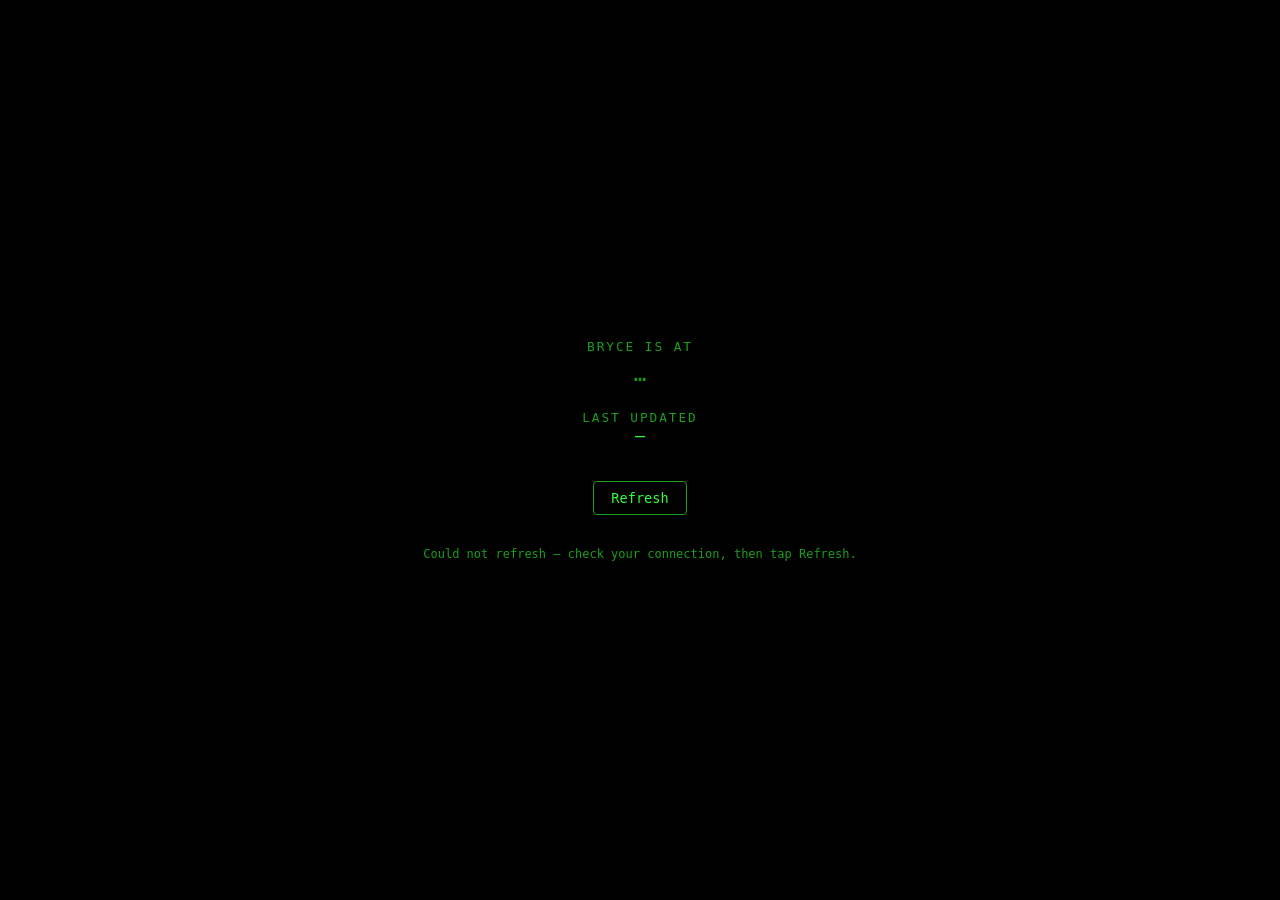
<file: where/index.html>
<!DOCTYPE html>
<html lang="en">
<head>
<meta charset="utf-8">
<meta name="viewport" content="width=device-width, initial-scale=1, viewport-fit=cover">
<meta name="robots" content="noindex">
<meta name="theme-color" content="#000000">
<title>Where's Bryce?</title>
<style>
  :root { --grn:#33ff36; --dim:#1a9e1d; --bg:#000; }
  * { box-sizing:border-box; margin:0; }
  html,body { height:100%; }
  body {
    background:var(--bg); color:var(--grn);
    font-family:ui-monospace,Menlo,Consolas,monospace;
    display:flex; flex-direction:column; align-items:center; justify-content:center;
    min-height:100vh; padding:1.5rem; text-align:center;
    -webkit-font-smoothing:antialiased;
  }
  .label { color:var(--dim); font-size:.8rem; letter-spacing:.15em; text-transform:uppercase; }
  #loc { font-size:2.4rem; line-height:1.15; margin:.6rem 0 1.4rem; word-break:break-word; }
  #loc.empty { color:var(--dim); font-size:1.3rem; }
  #updated { font-size:1.05rem; }
  #age { color:var(--dim); font-size:.85rem; margin-top:.25rem; min-height:1em; }
  #status { color:var(--dim); font-size:.75rem; margin-top:2rem; min-height:1em; }
  #refresh {
    margin-top:1.2rem; background:transparent; color:var(--grn);
    border:1px solid var(--dim); border-radius:4px; padding:.5rem 1.1rem;
    font:inherit; font-size:.85rem; cursor:pointer;
  }
  #refresh:active { background:#062; }
  .stale #loc { opacity:.55; }
</style>
</head>
<body>
  <div class="label">Bryce is at</div>
  <div id="loc" class="empty">…</div>
  <div class="label">Last updated</div>
  <div id="updated">—</div>
  <div id="age"></div>
  <button id="refresh" type="button">Refresh</button>
  <div id="status"></div>

<script>
(function () {
  var EXEC = 'https://script.google.com/macros/s/AKfycbyRy9S7-xi93kd_sh0fyzFVZnBoudy8tpMDkJsdacOcCSldfXntpgwPU7AN5ySJafUN/exec';
  var locEl = document.getElementById('loc');
  var updEl = document.getElementById('updated');
  var ageEl = document.getElementById('age');
  var statusEl = document.getElementById('status');
  var btn = document.getElementById('refresh');
  var lastIso = null;

  function relAge(iso) {
    if (!iso) return '';
    var secs = Math.round((Date.now() - new Date(iso).getTime()) / 1000);
    if (secs < 0) secs = 0;
    if (secs < 60) return 'just now';
    var mins = Math.round(secs / 60);
    if (mins < 60) return mins + ' min ago';
    var hrs = Math.floor(mins / 60);
    var rem = mins % 60;
    return hrs + 'h ' + rem + 'm ago';
  }

  function paintAge() {
    ageEl.textContent = lastIso ? '(' + relAge(lastIso) + ')' : '';
    document.body.classList.toggle('stale',
      !!lastIso && (Date.now() - new Date(lastIso).getTime()) > 2 * 3600 * 1000);
  }

  function load() {
    statusEl.textContent = 'updating…';
    fetch(EXEC + '?action=where&t=' + Date.now(), { cache: 'no-store' })
      .then(function (r) { return r.json(); })
      .then(function (d) {
        if (d && d.location) {
          locEl.textContent = d.location;
          locEl.classList.remove('empty');
        } else {
          locEl.textContent = '— not posted yet —';
          locEl.classList.add('empty');
        }
        updEl.textContent = d && d.updated ? d.updated : '—';
        lastIso = (d && d.iso) || null;
        paintAge();
        statusEl.textContent = '';
      })
      .catch(function () {
        statusEl.textContent = 'Could not refresh — check your connection, then tap Refresh.';
      });
  }

  btn.addEventListener('click', load);
  document.addEventListener('visibilitychange', function () {
    if (!document.hidden) load();
  });
  setInterval(function () { if (!document.hidden) load(); }, 60000); // live-ish
  setInterval(paintAge, 30000); // keep "x min ago" honest between fetches

  // One-time page-load beacon → where_hit (counts opens, NOT the 60s auto-refreshes).
  // Fire-and-forget: no-cors + keepalive, response ignored.
  try { fetch(EXEC + '?action=where_hit&t=' + Date.now(), { mode: 'no-cors', keepalive: true }).catch(function () {}); } catch (e) {}

  load();
})();
</script>
</body>
</html>
</file>
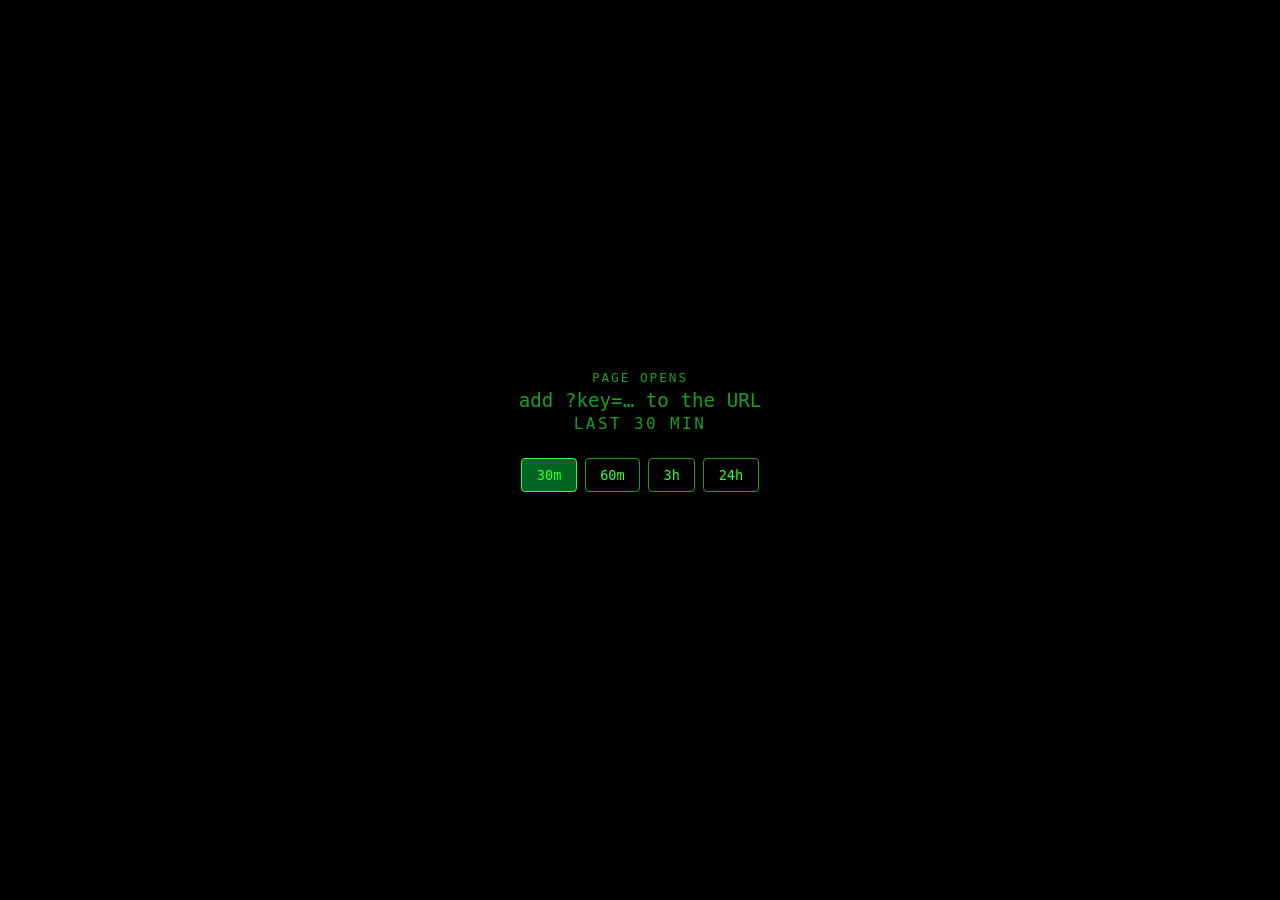
<file: where/stats/index.html>
<!DOCTYPE html>
<html lang="en">
<head>
<meta charset="utf-8">
<meta name="viewport" content="width=device-width, initial-scale=1, viewport-fit=cover">
<meta name="robots" content="noindex">
<meta name="theme-color" content="#000000">
<title>where · views</title>
<style>
  :root { --grn:#33ff36; --dim:#1a9e1d; --bg:#000; }
  * { box-sizing:border-box; margin:0; }
  html,body { height:100%; }
  body {
    background:var(--bg); color:var(--grn);
    font-family:ui-monospace,Menlo,Consolas,monospace;
    display:flex; flex-direction:column; align-items:center; justify-content:center;
    min-height:100vh; padding:1.5rem; text-align:center;
    -webkit-font-smoothing:antialiased;
  }
  .label { color:var(--dim); font-size:.8rem; letter-spacing:.15em; text-transform:uppercase; }
  #count { font-size:4.5rem; line-height:1; margin:.4rem 0 .2rem; font-variant-numeric:tabular-nums; }
  #count.err { font-size:1.2rem; color:var(--dim); }
  #win { font-size:1rem; margin-bottom:1.6rem; }
  .btns { display:flex; gap:.5rem; }
  .btns button {
    background:transparent; color:var(--grn); border:1px solid var(--dim);
    border-radius:4px; padding:.5rem .9rem; font:inherit; font-size:.85rem; cursor:pointer;
  }
  .btns button.active { background:#062; border-color:var(--grn); }
  #foot { color:var(--dim); font-size:.75rem; margin-top:1.6rem; min-height:1em; }
</style>
</head>
<body>
  <div class="label">Page opens</div>
  <div id="count">…</div>
  <div id="win" class="label">last 30 min</div>
  <div class="btns">
    <button data-m="30" class="active">30m</button>
    <button data-m="60">60m</button>
    <button data-m="180">3h</button>
    <button data-m="1440">24h</button>
  </div>
  <div id="foot"></div>

<script>
(function () {
  var EXEC = 'https://script.google.com/macros/s/AKfycbyRy9S7-xi93kd_sh0fyzFVZnBoudy8tpMDkJsdacOcCSldfXntpgwPU7AN5ySJafUN/exec';
  var qs = new URLSearchParams(location.search);
  var key = qs.get('key') || '';
  var mins = parseInt(qs.get('mins')) || 30;
  var countEl = document.getElementById('count');
  var winEl = document.getElementById('win');
  var footEl = document.getElementById('foot');
  var btns = Array.prototype.slice.call(document.querySelectorAll('.btns button'));

  function human(m) {
    if (m % 1440 === 0) return (m / 1440) + (m === 1440 ? '' : '') + (m / 1440 === 1 ? ' day' : ' days');
    if (m % 60 === 0) return (m / 60) + ' h';
    return m + ' min';
  }
  function setActive() {
    btns.forEach(function (b) { b.classList.toggle('active', parseInt(b.dataset.m) === mins); });
    winEl.textContent = 'last ' + human(mins);
  }
  function load() {
    if (!key) { countEl.textContent = 'add ?key=… to the URL'; countEl.classList.add('err'); return; }
    footEl.textContent = 'updating…';
    fetch(EXEC + '?action=where_stats&key=' + encodeURIComponent(key) + '&mins=' + mins + '&t=' + Date.now(), { cache: 'no-store' })
      .then(function (r) { return r.json(); })
      .then(function (d) {
        if (d && typeof d.count === 'number') {
          countEl.textContent = d.count;
          countEl.classList.remove('err');
          footEl.textContent = 'auto-refreshes every 30s';
        } else {
          countEl.textContent = (d && d.error) ? d.error : 'no data';
          countEl.classList.add('err');
          footEl.textContent = '';
        }
      })
      .catch(function () { footEl.textContent = 'Could not refresh — check connection.'; });
  }
  btns.forEach(function (b) {
    b.addEventListener('click', function () { mins = parseInt(b.dataset.m); setActive(); load(); });
  });
  document.addEventListener('visibilitychange', function () { if (!document.hidden) load(); });
  setInterval(function () { if (!document.hidden) load(); }, 30000);
  setActive();
  load();
})();
</script>
</body>
</html>
</file>
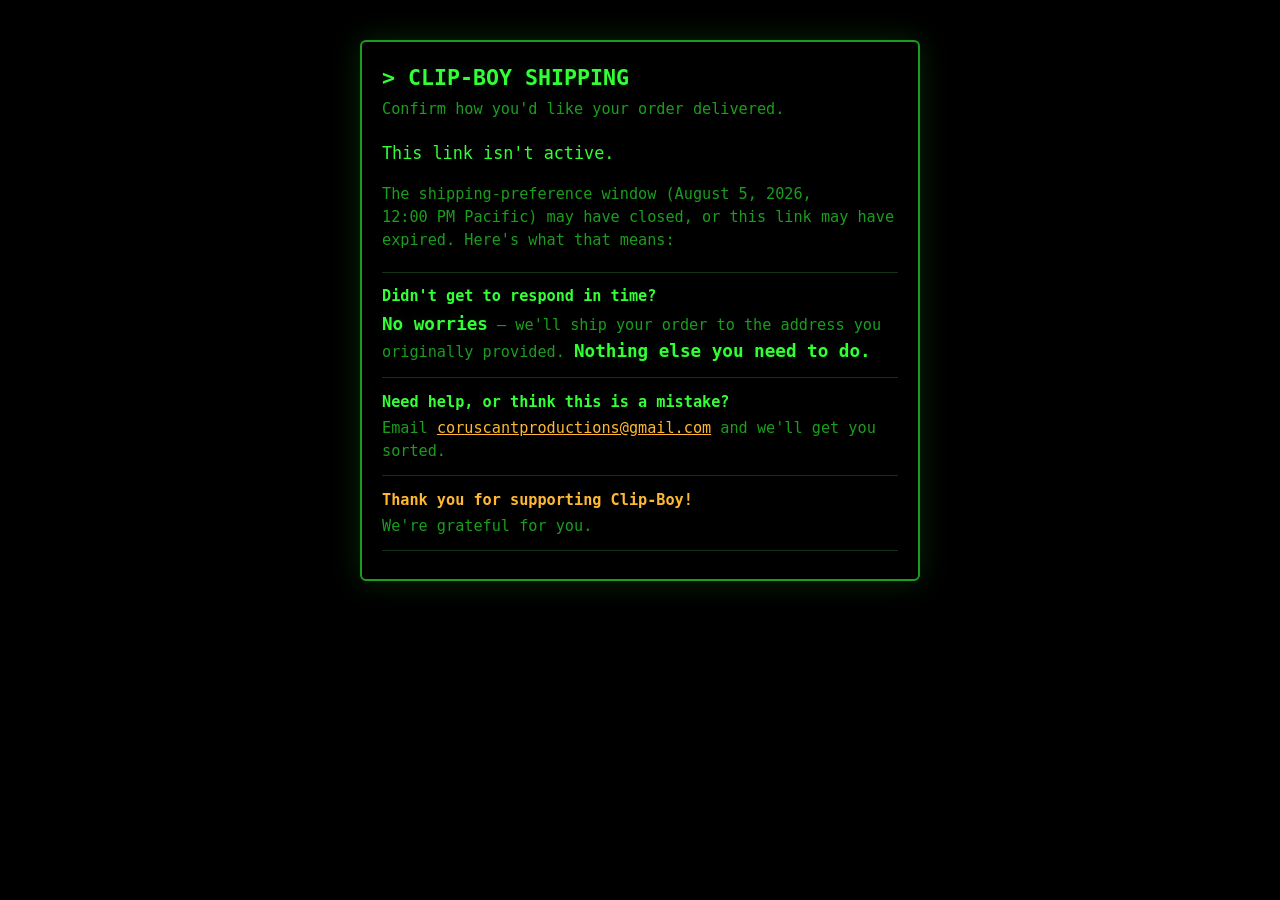
<file: shipping.html>
<!DOCTYPE html>
<html lang="en">
<head>
  <meta charset="UTF-8">
  <meta name="viewport" content="width=device-width, initial-scale=1.0">
  <meta http-equiv="Content-Security-Policy" content="default-src 'self'; script-src 'self' 'unsafe-inline'; style-src 'self' 'unsafe-inline' https://fonts.googleapis.com; font-src https://fonts.gstatic.com; img-src 'self' https://raw.githubusercontent.com data:; connect-src https://script.google.com https://script.googleusercontent.com; frame-ancestors 'none'; base-uri 'self'">
  <title>Clip-Boy — Shipping Preference</title>
  <link rel="icon" type="image/png" href="https://raw.githubusercontent.com/tropicsquirrel/shop/main/images/favicon.png">
  <meta name="robots" content="noindex, nofollow">
  <style>
    @import url('https://fonts.googleapis.com/css2?family=Share+Tech+Mono&display=swap');
    :root {
      --pip-green: #33ff36;
      --pip-dim: #1a9e1d;
      --pip-bg: #000000;
      --pip-border: #143314;
      --pip-glow: rgba(51, 255, 54, 0.15);
      --pip-amber: #ffb833;
    }
    * { box-sizing: border-box; }
    body {
      font-family: 'Share Tech Mono', monospace;
      margin: 0;
      background: var(--pip-bg);
      color: var(--pip-green);
      line-height: 1.5;
      padding: 1rem;
    }
    .wrap {
      max-width: 560px;
      margin: 1.5rem auto;
      border: 2px solid var(--pip-dim);
      border-radius: 6px;
      box-shadow: 0 0 30px var(--pip-glow);
      padding: 1.25rem 1.25rem 1.75rem;
    }
    h1 { font-size: 1.35rem; margin: 0 0 0.25rem; text-shadow: 0 0 10px var(--pip-glow); }
    .sub { color: var(--pip-dim); font-size: 0.95rem; margin-bottom: 1.25rem; }
    .hr { border: none; border-top: 1px solid var(--pip-border); margin: 1.25rem 0; }
    .invalid-list { list-style: none; padding: 0; margin: 1.1rem 0 0; }
    .invalid-list li { border-top: 1px solid var(--pip-border); padding: 0.8rem 0; color: var(--pip-dim); font-size: 0.95rem; }
    .invalid-list li:last-child { border-bottom: 1px solid var(--pip-border); }
    .invalid-list li strong { color: var(--pip-green); display: block; margin-bottom: 0.2rem; }
    .invalid-list .thanks strong { color: var(--pip-amber); }
    .invalid-list .pop { color: var(--pip-green); font-weight: bold; font-size: 1.1rem; text-shadow: 0 0 8px var(--pip-glow); }
    .hint {
      border: 1px dashed var(--pip-amber);
      color: var(--pip-amber);
      padding: 0.6rem 0.75rem;
      border-radius: 4px;
      font-size: 0.92rem;
      margin: 0.75rem 0 1rem;
    }
    .hint .nudge { color: var(--pip-dim); display: block; margin-top: 0.4rem; font-size: 0.85rem; }
    fieldset { border: 1px solid var(--pip-border); border-radius: 4px; margin: 0 0 1rem; padding: 0.5rem 0.75rem 0.75rem; }
    legend { color: var(--pip-dim); font-size: 0.85rem; padding: 0 0.4rem; }
    .opt { display: flex; align-items: flex-start; gap: 0.6rem; padding: 0.55rem 0; border-bottom: 1px solid var(--pip-border); cursor: pointer; }
    .opt:last-child { border-bottom: none; }
    .opt input { margin-top: 0.25rem; accent-color: var(--pip-green); transform: scale(1.2); }
    .opt .lbl { font-weight: bold; }
    .opt .desc { color: var(--pip-dim); font-size: 0.85rem; display: block; }
    .sub-panel { margin: 0.25rem 0 0.5rem 1.9rem; padding-left: 0.75rem; border-left: 1px solid var(--pip-border); display: none; }
    .sub-panel.show { display: block; }
    label.f { display: block; color: var(--pip-dim); font-size: 0.82rem; margin: 0.55rem 0 0.15rem; }
    input[type=text], select {
      width: 100%;
      background: var(--pip-border);
      border: 1px solid var(--pip-dim);
      color: var(--pip-green);
      font-family: inherit;
      font-size: 1rem;
      padding: 0.5rem;
      border-radius: 3px;
    }
    input[type=text]:focus, select:focus { outline: none; border-color: var(--pip-green); }
    .row2 { display: flex; gap: 0.6rem; }
    .row2 > div { flex: 1; }
    button {
      width: 100%;
      background: transparent;
      border: 2px solid var(--pip-green);
      color: var(--pip-green);
      font-family: inherit;
      font-size: 1.05rem;
      padding: 0.8rem;
      border-radius: 4px;
      cursor: pointer;
      margin-top: 0.5rem;
      text-shadow: 0 0 6px var(--pip-glow);
    }
    button:active { background: var(--pip-green); color: var(--pip-bg); }
    button:disabled { opacity: 0.5; cursor: default; }
    .msg { margin-top: 0.9rem; min-height: 1.2rem; font-size: 0.95rem; }
    .center { text-align: center; }
    .hp { position: absolute; left: -9999px; top: -9999px; }
    a { color: var(--pip-amber); }
    .big { font-size: 1.05rem; }
    .deadline { color: var(--pip-amber); }
  </style>
</head>
<body>
  <div class="wrap">
    <h1>&gt; CLIP-BOY SHIPPING</h1>
    <div class="sub">Confirm how you'd like your order delivered.</div>
    <div id="loading" class="center">Loading your order…</div>

    <!-- Invalid / expired -->
    <div id="invalid" style="display:none">
      <p class="big">This link isn't active.</p>
      <p class="sub">The shipping-preference window (August&nbsp;5,&nbsp;2026, 12:00&nbsp;PM&nbsp;Pacific) may have closed, or this link may have expired. Here's what that means:</p>
      <ul class="invalid-list">
        <li><strong>Didn't get to respond in time?</strong> <span class="pop">No worries</span> — we'll ship your order to the address you originally provided. <span class="pop">Nothing else you need to do.</span></li>
        <li><strong>Need help, or think this is a mistake?</strong> Email <a href="mailto:coruscantproductions@gmail.com">coruscantproductions@gmail.com</a> and we'll get you sorted.</li>
        <li class="thanks"><strong>Thank you for supporting Clip-Boy!</strong> We're grateful for you.</li>
      </ul>
    </div>

    <!-- Main form -->
    <form id="form" style="display:none" onsubmit="return false">
      <p id="greeting" class="big"></p>
      <div id="hintBox" class="hint"></div>

      <fieldset>
        <legend>Choose one — you can change this until the deadline</legend>
        <label class="opt">
          <input type="radio" name="choice" value="A" checked>
          <span><span class="lbl">Ship it — keep my address</span>
            <span class="desc">Send my badge(s) to the address on my original order. This is the default — if you do nothing, we ship here <strong>after DEF&nbsp;CON</strong>, on/about Aug&nbsp;11.</span></span>
        </label>
        <label class="opt">
          <input type="radio" name="choice" value="B">
          <span><span class="lbl">I'll pick it up at DEF CON 34</span>
            <span class="desc">Skip shipping — I'll grab it in person. We'll refund your shipping.</span></span>
        </label>
        <label class="opt">
          <input type="radio" name="choice" value="C">
          <span><span class="lbl">Change my shipping address</span>
            <span class="desc">Ship to a different US address (enter it below).</span></span>
        </label>
      </fieldset>

      <!-- B sub-panel -->
      <div id="panelB" class="sub-panel">
        <div class="sub">Your shipping charge (<span id="shipAmt">$0</span>) — what should we do with it?</div>
        <label class="opt">
          <input type="radio" name="refund" value="refund" checked>
          <span><span class="lbl">Refund it to me</span></span>
        </label>
        <label class="opt">
          <input type="radio" name="refund" value="donate">
          <span><span class="lbl">Keep it as a donation to Bryce's college fund</span></span>
        </label>
      </div>

      <!-- C sub-panel -->
      <div id="panelC" class="sub-panel">
        <label class="f">Full name</label>
        <input type="text" id="c_name" maxlength="80" autocomplete="name">
        <label class="f">Address line 1</label>
        <input type="text" id="c_line1" maxlength="120" autocomplete="address-line1">
        <label class="f">Address line 2 (optional)</label>
        <input type="text" id="c_line2" maxlength="120" autocomplete="address-line2">
        <label class="f">City</label>
        <input type="text" id="c_city" maxlength="80" autocomplete="address-level2">
        <div class="row2">
          <div>
            <label class="f">State</label>
            <select id="c_state"></select>
          </div>
          <div>
            <label class="f">ZIP</label>
            <input type="text" id="c_zip" maxlength="10" inputmode="numeric" autocomplete="postal-code">
          </div>
        </div>
        <div class="sub" style="margin-top:0.5rem">US addresses only.</div>
      </div>

      <!-- honeypot -->
      <input class="hp" type="text" id="hp_url" name="hp_url" tabindex="-1" autocomplete="off" aria-hidden="true">

      <button id="submitBtn" type="button">Confirm my choice</button>
      <div id="msg" class="msg"></div>
      <p class="sub center" style="margin-top:1rem">Deadline: <span class="deadline" id="deadlineTxt"></span></p>
    </form>

    <!-- Success -->
    <div id="done" style="display:none" class="center">
      <p class="big" id="doneMsg"></p>
      <p class="sub">A confirmation is on its way to the email on your order. Changed your mind before the deadline? Just reopen this link and resubmit.</p>
    </div>
  </div>

  <script>
  // Dedicated shipping-prefs deployment (separate from the store's /exec so the store is untouched).
  const APPS_SCRIPT_URL = 'https://script.google.com/macros/s/AKfycbzkA_k6NGWSavjZrOGeQhFxAVc55z4rbpAAUzdhd36mdwlWPFTGmYIn6yBI-zTIhJfk/exec';
  const US_STATES = ['AL','AK','AZ','AR','CA','CO','CT','DE','FL','GA','HI','ID','IL','IN','IA','KS','KY','LA','ME','MD','MA','MI','MN','MS','MO','MT','NE','NV','NH','NJ','NM','NY','NC','ND','OH','OK','OR','PA','RI','SC','SD','TN','TX','UT','VT','VA','WA','WV','WI','WY','DC','PR','VI','GU','AS','MP','AA','AE','AP'];

  const qs = new URLSearchParams(location.search);
  const C = qs.get('oc') || qs.get('c') || '';
  const T = qs.get('t') || '';
  const TEST = qs.get('test') === '1' ? '1' : '';

  function $(id){ return document.getElementById(id); }
  function show(id){ $(id).style.display = ''; }
  function hide(id){ $(id).style.display = 'none'; }
  function esc(s){ return String(s == null ? '' : s).replace(/[&<>"']/g, function(c){ return {'&':'&amp;','<':'&lt;','>':'&gt;','"':'&quot;',"'":'&#39;'}[c]; }); }

  // Populate state dropdown
  (function(){
    const sel = $('c_state');
    const blank = document.createElement('option'); blank.value=''; blank.textContent='--'; sel.appendChild(blank);
    US_STATES.forEach(function(s){ const o=document.createElement('option'); o.value=s; o.textContent=s; sel.appendChild(o); });
  })();

  function fmtDeadline(iso){
    try {
      const d = new Date(iso);
      return d.toLocaleString('en-US', { timeZone:'America/Los_Angeles', weekday:'short', month:'long', day:'numeric', year:'numeric', hour:'numeric', minute:'2-digit' }) + ' Pacific';
    } catch(e){ return 'August 5, 12:00 PM Pacific'; }
  }

  async function load(){
    if (!C || !T){ hide('loading'); show('invalid'); return; }
    try {
      const url = APPS_SCRIPT_URL + '?action=ship_prefs&oc=' + encodeURIComponent(C) + '&t=' + encodeURIComponent(T) + (TEST ? '&test=1' : '');
      const resp = await fetch(url);
      const d = await resp.json();
      hide('loading');
      if (!d || !d.ok){ show('invalid'); return; }
      // greeting + hint
      $('greeting').textContent = (d.firstName ? ('Hi ' + d.firstName + '! ') : '') + 'Your order: ' + (d.itemLabel || (d.qty + ' badge(s)')) + '.';
      $('hintBox').innerHTML = 'Shipping to <strong>' + esc(d.regionHint || 'an address on file') + '</strong>.'
        + '<span class="nudge">Moved since you ordered, or want to be 100% sure your exact address is right? Choose “Change my shipping address” and re-enter it — we never display your full address here.</span>';
      $('shipAmt').textContent = d.shipAmt || '$0';
      $('deadlineTxt').textContent = fmtDeadline(d.deadlineIso);
      // reflect prior choice (letter only)
      if (d.alreadyResponded && d.choice && ['A','B','C'].indexOf(d.choice) !== -1){
        const r = document.querySelector('input[name=choice][value=' + d.choice + ']');
        if (r){ r.checked = true; }
      }
      syncPanels();
      show('form');
    } catch(e){
      hide('loading'); show('invalid');
    }
  }

  function currentChoice(){ const el = document.querySelector('input[name=choice]:checked'); return el ? el.value : 'A'; }
  function syncPanels(){
    const c = currentChoice();
    $('panelB').classList.toggle('show', c === 'B');
    $('panelC').classList.toggle('show', c === 'C');
  }
  Array.prototype.forEach.call(document.querySelectorAll('input[name=choice]'), function(r){ r.addEventListener('change', syncPanels); });

  function setMsg(t, color){ const m=$('msg'); m.style.color = color || 'var(--pip-dim)'; m.textContent = t; }

  $('submitBtn').addEventListener('click', async function(){
    const choice = currentChoice();
    let params = '?action=ship_submit&oc=' + encodeURIComponent(C) + '&t=' + encodeURIComponent(T)
      + '&choice=' + encodeURIComponent(choice)
      + '&hp_url=' + encodeURIComponent($('hp_url').value)
      + (TEST ? '&test=1' : '');

    if (choice === 'B'){
      const rf = document.querySelector('input[name=refund]:checked');
      params += '&refundPref=' + encodeURIComponent(rf ? rf.value : 'refund');
    }
    if (choice === 'C'){
      const name = $('c_name').value.trim();
      const line1 = $('c_line1').value.trim();
      const line2 = $('c_line2').value.trim();
      const city = $('c_city').value.trim();
      const state = $('c_state').value;
      const zip = $('c_zip').value.trim();
      if (!line1){ setMsg('Please enter your street address.', 'var(--pip-amber)'); return; }
      if (!city){ setMsg('Please enter your city.', 'var(--pip-amber)'); return; }
      if (!state){ setMsg('Please choose your state.', 'var(--pip-amber)'); return; }
      if (!/^\d{5}(-\d{4})?$/.test(zip)){ setMsg('Please enter a valid US ZIP (5 digits).', 'var(--pip-amber)'); return; }
      params += '&name=' + encodeURIComponent(name)
        + '&line1=' + encodeURIComponent(line1)
        + '&line2=' + encodeURIComponent(line2)
        + '&city=' + encodeURIComponent(city)
        + '&state=' + encodeURIComponent(state)
        + '&zip=' + encodeURIComponent(zip);
    }

    $('submitBtn').disabled = true;
    $('submitBtn').textContent = 'Saving…';
    setMsg('');
    try {
      const resp = await fetch(APPS_SCRIPT_URL + params);
      const d = await resp.json();
      if (d && d.ok){
        hide('form');
        const map = {
          A: 'Got it — we’ll ship to your address on file.',
          B: 'Got it — you’ll pick up at DEF CON 34.' ,
          C: 'Got it — we’ll ship to your new address.'
        };
        $('doneMsg').textContent = map[d.choice] || 'Thanks — your choice is saved.';
        show('done');
        window.scrollTo(0,0);
      } else {
        setMsg((d && d.error) ? d.error : 'Something went wrong. Please try again.', 'var(--pip-amber)');
        $('submitBtn').disabled = false; $('submitBtn').textContent = 'Confirm my choice';
      }
    } catch(e){
      setMsg('Network error. Please try again.', 'var(--pip-amber)');
      $('submitBtn').disabled = false; $('submitBtn').textContent = 'Confirm my choice';
    }
  });

  load();
  </script>
</body>
</html>
</file>
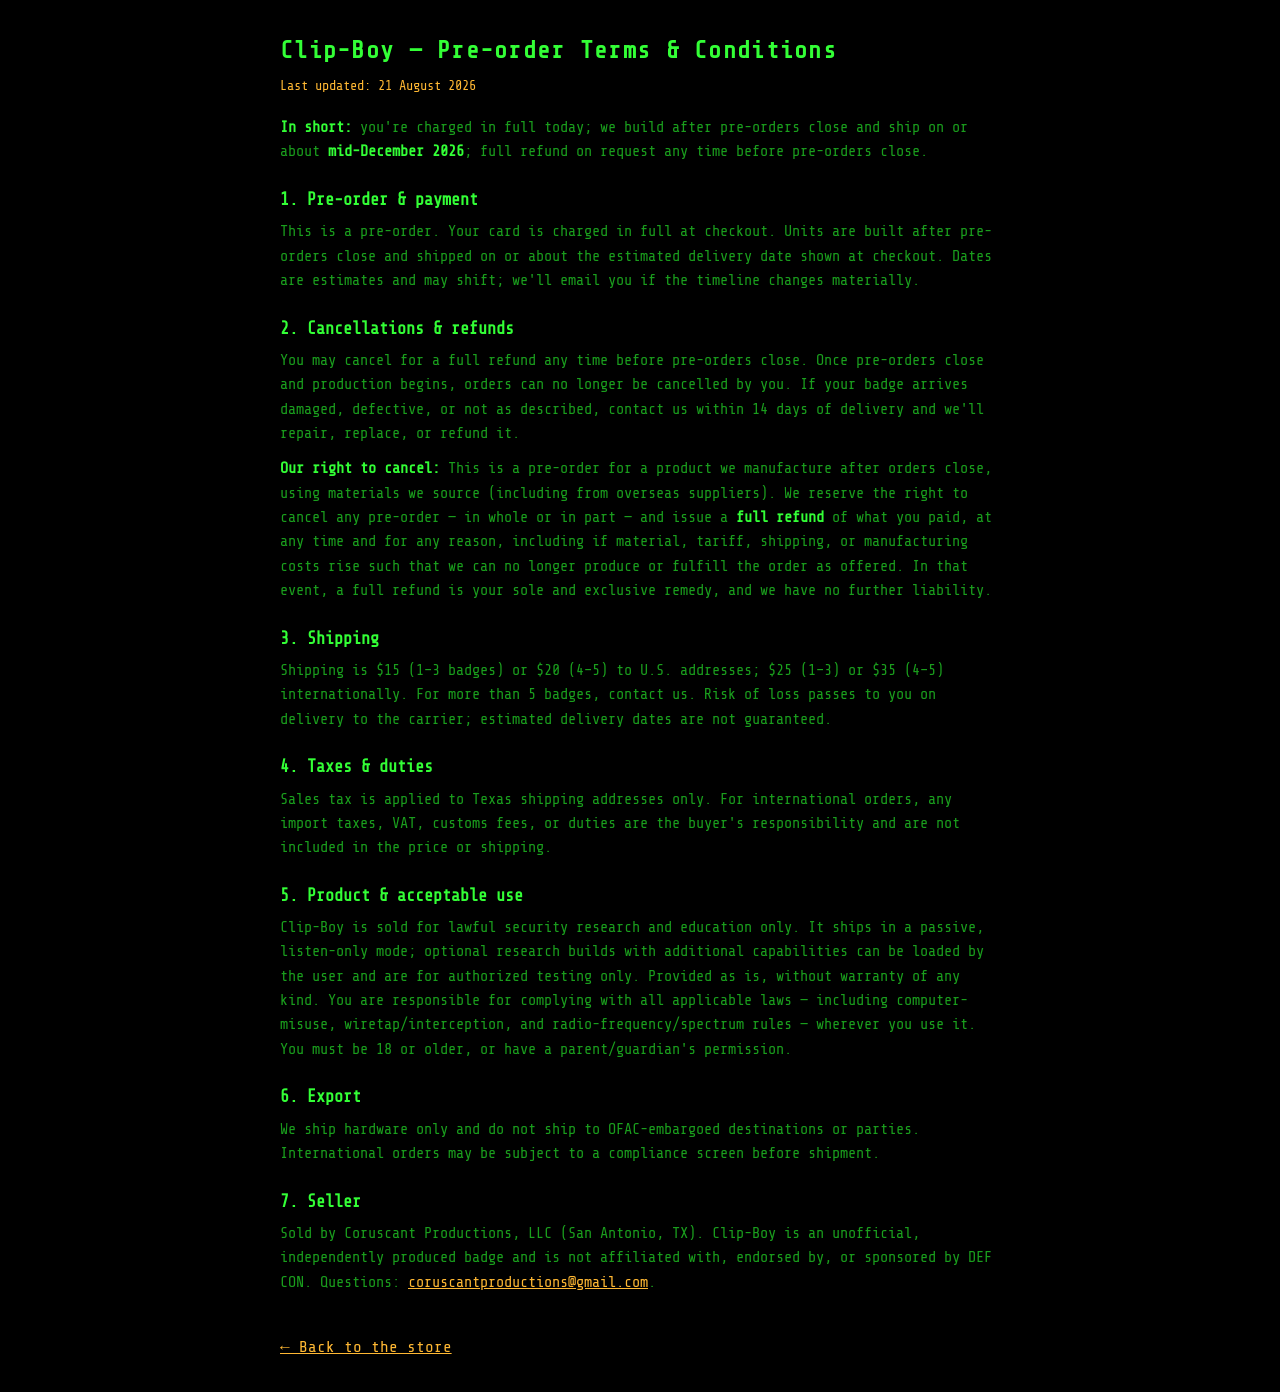
<file: terms.html>
<!DOCTYPE html>
<html lang="en">
<head>
  <meta charset="UTF-8">
  <meta name="viewport" content="width=device-width, initial-scale=1.0">
  <title>Clip-Boy — Pre-order Terms &amp; Conditions</title>
  <link rel="icon" type="image/png" href="https://raw.githubusercontent.com/tropicsquirrel/shop/main/images/favicon.png">
  <style>
    @import url('https://fonts.googleapis.com/css2?family=Share+Tech+Mono&display=swap');
    :root { --pip-green:#33ff36; --pip-dim:#1a9e1d; --pip-amber:#ffb833; --pip-bg:#000; }
    * { box-sizing:border-box; margin:0; padding:0; }
    body { font-family:'Share Tech Mono', monospace; background:var(--pip-bg); color:var(--pip-green); line-height:1.6; padding:2rem 1rem; }
    main { max-width:720px; margin:0 auto; }
    h1 { font-size:1.5rem; letter-spacing:0.08rem; margin-bottom:0.3rem; }
    h2 { color:var(--pip-green); font-size:1.05rem; margin:1.4rem 0 0.4rem; }
    p { color:var(--pip-dim); margin-bottom:0.7rem; font-size:0.95rem; }
    a { color:var(--pip-amber); }
    strong { color:var(--pip-green); }
    .updated { color:var(--pip-amber); font-size:0.85rem; margin-bottom:1.2rem; }
    .back { display:inline-block; margin-top:1.8rem; color:var(--pip-amber); }
  </style>
</head>
<body>
<main>
  <h1>Clip-Boy &mdash; Pre-order Terms &amp; Conditions</h1>
  <!-- #terms-content is fetched and embedded into the store's T&C section. Keep this id. -->
  <div id="terms-content">
    <p class="updated">Last updated: 21 August 2026</p>
    <p><strong>In short:</strong> you're charged in full today; we build after pre-orders close and ship on or about <strong>mid-December 2026</strong>; full refund on request any time before pre-orders close.</p>

    <h2>1. Pre-order &amp; payment</h2>
    <p>This is a pre-order. Your card is charged in full at checkout. Units are built after pre-orders close and shipped on or about the estimated delivery date shown at checkout. Dates are estimates and may shift; we'll email you if the timeline changes materially.</p>

    <h2>2. Cancellations &amp; refunds</h2>
    <p>You may cancel for a full refund any time before pre-orders close. Once pre-orders close and production begins, orders can no longer be cancelled by you. If your badge arrives damaged, defective, or not as described, contact us within 14 days of delivery and we'll repair, replace, or refund it.</p>
    <p><strong>Our right to cancel:</strong> This is a pre-order for a product we manufacture after orders close, using materials we source (including from overseas suppliers). We reserve the right to cancel any pre-order &mdash; in whole or in part &mdash; and issue a <strong>full refund</strong> of what you paid, at any time and for any reason, including if material, tariff, shipping, or manufacturing costs rise such that we can no longer produce or fulfill the order as offered. In that event, a full refund is your sole and exclusive remedy, and we have no further liability.</p>

    <h2>3. Shipping</h2>
    <p>Shipping is $15 (1&ndash;3 badges) or $20 (4&ndash;5) to U.S. addresses; $25 (1&ndash;3) or $35 (4&ndash;5) internationally. For more than 5 badges, contact us. Risk of loss passes to you on delivery to the carrier; estimated delivery dates are not guaranteed.</p>

    <h2>4. Taxes &amp; duties</h2>
    <p>Sales tax is applied to Texas shipping addresses only. For international orders, any import taxes, VAT, customs fees, or duties are the buyer's responsibility and are not included in the price or shipping.</p>

    <h2>5. Product &amp; acceptable use</h2>
    <p>Clip-Boy is sold for lawful security research and education only. It ships in a passive, listen-only mode; optional research builds with additional capabilities can be loaded by the user and are for authorized testing only. Provided as is, without warranty of any kind. You are responsible for complying with all applicable laws &mdash; including computer-misuse, wiretap/interception, and radio-frequency/spectrum rules &mdash; wherever you use it. You must be 18 or older, or have a parent/guardian's permission.</p>

    <h2>6. Export</h2>
    <p>We ship hardware only and do not ship to OFAC-embargoed destinations or parties. International orders may be subject to a compliance screen before shipment.</p>

    <h2>7. Seller</h2>
    <p>Sold by Coruscant Productions, LLC (San Antonio, TX). Clip-Boy is an unofficial, independently produced badge and is not affiliated with, endorsed by, or sponsored by DEF CON. Questions: <a href="mailto:coruscantproductions@gmail.com">coruscantproductions@gmail.com</a>.</p>
  </div>

  <a class="back" href="./">&larr; Back to the store</a>
</main>
</body>
</html>
</file>
